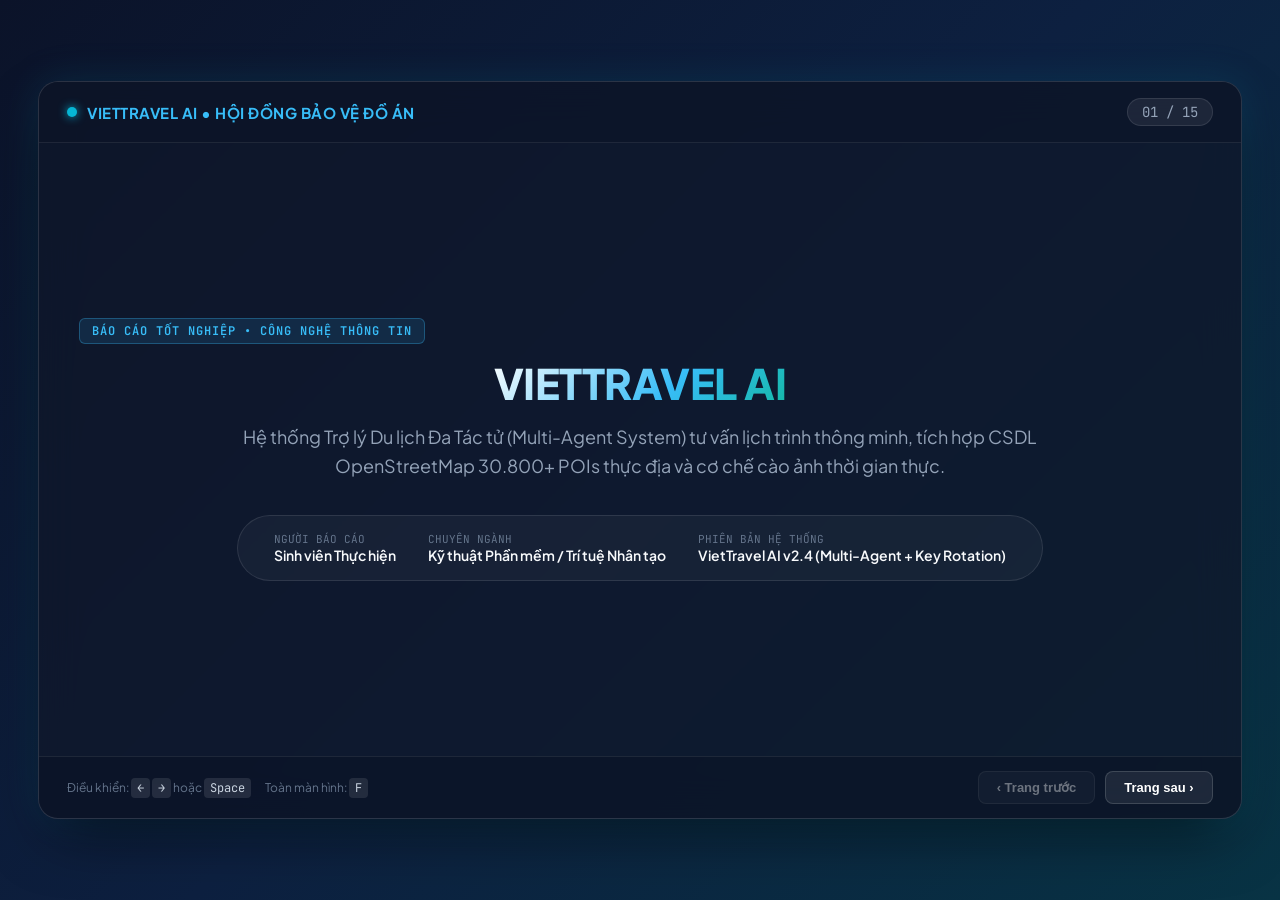
<file: VietTravel_AI_Slides.html>
<!DOCTYPE html>
<html lang="vi">
<head>
  <meta charset="UTF-8">
  <meta name="viewport" content="width=device-width, initial-scale=1.0">
  <title>VietTravel AI - Slide Báo Cáo Bảo Vệ Đồ Án</title>
  <link rel="preconnect" href="https://fonts.googleapis.com">
  <link rel="preconnect" href="https://fonts.gstatic.com" crossorigin>
  <link href="https://fonts.googleapis.com/css2?family=Plus+Jakarta+Sans:wght@400;500;600;700;800&family=JetBrains+Mono:wght@400;600&display=swap" rel="stylesheet">
  <style>
    :root {
      --bg-gradient: linear-gradient(135deg, #0b1329 0%, #0d2040 50%, #083344 100%);
      --card-bg: rgba(255, 255, 255, 0.05);
      --card-border: rgba(255, 255, 255, 0.12);
      --accent-cyan: #06b6d4;
      --accent-teal: #14b8a6;
      --accent-amber: #f59e0b;
      --accent-rose: #f43f5e;
      --accent-purple: #a855f7;
      --text-main: #f8fafc;
      --text-muted: #94a3b8;
      --text-dim: #64748b;
    }

    * {
      box-sizing: border-box;
      margin: 0;
      padding: 0;
      user-select: none;
    }

    body {
      font-family: 'Plus Jakarta Sans', sans-serif;
      background: var(--bg-gradient);
      color: var(--text-main);
      overflow: hidden;
      height: 100vh;
      width: 100vw;
      display: flex;
      flex-direction: column;
      align-items: center;
      justify-content: center;
    }

    /* Presentation Frame 16:9 */
    .deck-container {
      position: relative;
      width: 94vw;
      max-width: 1360px;
      height: 82vh;
      max-height: 765px;
      background: rgba(15, 23, 42, 0.75);
      backdrop-filter: blur(20px);
      border: 1px solid var(--card-border);
      border-radius: 20px;
      box-shadow: 0 25px 60px -15px rgba(0, 0, 0, 0.6), 0 0 40px rgba(6, 182, 212, 0.15);
      display: flex;
      flex-direction: column;
      overflow: hidden;
    }

    /* Header Bar */
    .deck-header {
      display: flex;
      justify-content: space-between;
      align-items: center;
      padding: 16px 28px;
      border-bottom: 1px solid rgba(255, 255, 255, 0.08);
      background: rgba(10, 18, 36, 0.4);
    }

    .brand-tag {
      display: flex;
      align-items: center;
      gap: 10px;
      font-weight: 700;
      font-size: 15px;
      letter-spacing: 0.5px;
      color: #38bdf8;
    }

    .brand-dot {
      width: 10px;
      height: 10px;
      border-radius: 50%;
      background: #06b6d4;
      box-shadow: 0 0 10px #06b6d4;
    }

    .slide-counter {
      font-family: 'JetBrains Mono', monospace;
      font-size: 14px;
      color: var(--text-muted);
      background: rgba(255, 255, 255, 0.07);
      padding: 4px 14px;
      border-radius: 20px;
      border: 1px solid rgba(255, 255, 255, 0.1);
    }

    /* Slide Content Viewport */
    .slides-wrapper {
      position: relative;
      flex: 1;
      width: 100%;
      height: 100%;
      overflow: hidden;
    }

    .slide {
      position: absolute;
      top: 0;
      left: 0;
      width: 100%;
      height: 100%;
      padding: 34px 44px;
      display: flex;
      flex-direction: column;
      opacity: 0;
      pointer-events: none;
      transform: translateX(40px) scale(0.98);
      transition: all 0.4s cubic-bezier(0.16, 1, 0.3, 1);
      box-sizing: border-box;
    }

    .slide.active {
      opacity: 1;
      pointer-events: auto;
      transform: translateX(0) scale(1);
    }

    /* Typography */
    .slide-badge {
      display: inline-block;
      font-family: 'JetBrains Mono', monospace;
      font-size: 12px;
      font-weight: 600;
      text-transform: uppercase;
      letter-spacing: 1px;
      color: #38bdf8;
      background: rgba(56, 189, 248, 0.12);
      border: 1px solid rgba(56, 189, 248, 0.3);
      padding: 4px 12px;
      border-radius: 6px;
      margin-bottom: 12px;
      align-self: flex-start;
    }

    .slide-title {
      font-size: 28px;
      font-weight: 800;
      line-height: 1.25;
      color: #ffffff;
      margin-bottom: 6px;
      background: linear-gradient(90deg, #ffffff 0%, #e2e8f0 70%, #38bdf8 100%);
      -webkit-background-clip: text;
      -webkit-text-fill-color: transparent;
    }

    .slide-subtitle {
      font-size: 15px;
      color: var(--text-muted);
      margin-bottom: 24px;
      font-weight: 500;
    }

    /* Grid Layouts */
    .grid-2 {
      display: grid;
      grid-template-columns: 1fr 1fr;
      gap: 20px;
      flex: 1;
    }

    .grid-3 {
      display: grid;
      grid-template-columns: 1fr 1fr 1fr;
      gap: 18px;
      flex: 1;
    }

    .grid-4 {
      display: grid;
      grid-template-columns: repeat(4, 1fr);
      gap: 16px;
      flex: 1;
    }

    /* Cards */
    .card {
      background: var(--card-bg);
      border: 1px solid var(--card-border);
      border-radius: 14px;
      padding: 20px;
      display: flex;
      flex-direction: column;
      transition: border-color 0.2s ease, transform 0.2s ease;
    }

    .card:hover {
      border-color: rgba(56, 189, 248, 0.4);
      transform: translateY(-2px);
    }

    .card-accent-teal { border-top: 3px solid var(--accent-teal); }
    .card-accent-cyan { border-top: 3px solid var(--accent-cyan); }
    .card-accent-amber { border-top: 3px solid var(--accent-amber); }
    .card-accent-rose { border-top: 3px solid var(--accent-rose); }
    .card-accent-purple { border-top: 3px solid var(--accent-purple); }

    .card-icon {
      font-size: 24px;
      margin-bottom: 10px;
    }

    .card-title {
      font-size: 17px;
      font-weight: 700;
      color: #f1f5f9;
      margin-bottom: 8px;
    }

    .card-text {
      font-size: 13.5px;
      color: #94a3b8;
      line-height: 1.55;
    }

    .card-list {
      list-style: none;
      margin-top: 8px;
      display: flex;
      flex-direction: column;
      gap: 6px;
    }

    .card-list li {
      font-size: 13px;
      color: #cbd5e1;
      line-height: 1.45;
      display: flex;
      align-items: flex-start;
      gap: 8px;
    }

    .card-list li::before {
      content: "•";
      color: #38bdf8;
      font-weight: bold;
      font-size: 16px;
      line-height: 1;
    }

    .tag-bubble {
      display: inline-block;
      font-size: 11px;
      font-family: 'JetBrains Mono', monospace;
      padding: 3px 8px;
      border-radius: 4px;
      background: rgba(255, 255, 255, 0.08);
      color: #e2e8f0;
      margin-top: 8px;
      align-self: flex-start;
    }

    /* Title Slide Custom */
    .title-slide {
      justify-content: center;
      align-items: center;
      text-align: center;
      padding: 40px;
    }

    .title-banner {
      font-size: 42px;
      font-weight: 800;
      letter-spacing: -0.5px;
      margin-bottom: 14px;
      background: linear-gradient(135deg, #ffffff 0%, #38bdf8 60%, #14b8a6 100%);
      -webkit-background-clip: text;
      -webkit-text-fill-color: transparent;
    }

    .title-desc {
      font-size: 18px;
      color: #94a3b8;
      max-width: 820px;
      margin-bottom: 34px;
      line-height: 1.6;
    }

    .meta-box {
      display: flex;
      gap: 32px;
      background: rgba(255, 255, 255, 0.04);
      border: 1px solid rgba(255, 255, 255, 0.1);
      padding: 16px 36px;
      border-radius: 50px;
    }

    .meta-item {
      text-align: left;
    }

    .meta-label {
      font-size: 11px;
      text-transform: uppercase;
      color: var(--text-dim);
      font-family: 'JetBrains Mono', monospace;
    }

    .meta-val {
      font-size: 14px;
      font-weight: 600;
      color: #f8fafc;
    }

    /* Comparison Box */
    .compare-container {
      display: grid;
      grid-template-columns: 1fr 1fr;
      gap: 22px;
      flex: 1;
    }

    .compare-bad {
      background: rgba(244, 63, 94, 0.06);
      border: 1px solid rgba(244, 63, 94, 0.25);
      border-radius: 14px;
      padding: 22px;
    }

    .compare-good {
      background: rgba(20, 184, 166, 0.08);
      border: 1px solid rgba(20, 184, 166, 0.35);
      border-radius: 14px;
      padding: 22px;
    }

    /* Controls Bottom */
    .deck-footer {
      display: flex;
      justify-content: space-between;
      align-items: center;
      padding: 14px 28px;
      border-top: 1px solid rgba(255, 255, 255, 0.08);
      background: rgba(10, 18, 36, 0.5);
    }

    .hint-keys {
      font-size: 12px;
      color: var(--text-dim);
      display: flex;
      gap: 14px;
    }

    .key-badge {
      background: rgba(255, 255, 255, 0.1);
      padding: 2px 6px;
      border-radius: 4px;
      color: #cbd5e1;
      font-family: 'JetBrains Mono', monospace;
    }

    .btn-nav {
      background: rgba(255, 255, 255, 0.08);
      border: 1px solid rgba(255, 255, 255, 0.15);
      color: #ffffff;
      padding: 8px 18px;
      border-radius: 8px;
      font-size: 13px;
      font-weight: 600;
      cursor: pointer;
      display: flex;
      align-items: center;
      gap: 6px;
      transition: all 0.2s ease;
    }

    .btn-nav:hover {
      background: #0891b2;
      border-color: #06b6d4;
    }

    .nav-group {
      display: flex;
      gap: 10px;
    }
  </style>
</head>
<body>

  <div class="deck-container">
    <!-- Header -->
    <div class="deck-header">
      <div class="brand-tag">
        <span class="brand-dot"></span>
        <span>VIETTRAVEL AI • HỘI ĐỒNG BẢO VỆ ĐỒ ÁN</span>
      </div>
      <div class="slide-counter" id="slide-num">01 / 15</div>
    </div>

    <!-- Slides Wrapper -->
    <div class="slides-wrapper">

      <!-- SLIDE 1 -->
      <div class="slide active title-slide">
        <div class="slide-badge">BÁO CÁO TỐT NGHIỆP • CÔNG NGHỆ THÔNG TIN</div>
        <h1 class="title-banner">VIETTRAVEL AI</h1>
        <p class="title-desc">
          Hệ thống Trợ lý Du lịch Đa Tác tử (Multi-Agent System) tư vấn lịch trình thông minh, tích hợp CSDL OpenStreetMap 30.800+ POIs thực địa và cơ chế cào ảnh thời gian thực.
        </p>
        <div class="meta-box">
          <div class="meta-item">
            <div class="meta-label">Người báo cáo</div>
            <div class="meta-val">Sinh viên Thực hiện</div>
          </div>
          <div class="meta-item">
            <div class="meta-label">Chuyên ngành</div>
            <div class="meta-val">Kỹ thuật Phần mềm / Trí tuệ Nhân tạo</div>
          </div>
          <div class="meta-item">
            <div class="meta-label">Phiên bản Hệ thống</div>
            <div class="meta-val">VietTravel AI v2.4 (Multi-Agent + Key Rotation)</div>
          </div>
        </div>
      </div>

      <!-- SLIDE 2 -->
      <div class="slide">
        <div class="slide-badge">02 • ĐẶT VẤN ĐỀ</div>
        <h2 class="slide-title">Bối Cảnh & Thực Trạng Ngành Du Lịch Số</h2>
        <p class="slide-subtitle">Nhu cầu du lịch tự túc bùng nổ nhưng người dùng gặp rào cản lớn về tra cứu và sắp xếp.</p>
        <div class="grid-3">
          <div class="card card-accent-rose">
            <div class="card-icon">⚡</div>
            <div class="card-title">Phân Mảnh Dữ Liệu</div>
            <p class="card-text">Người dùng phải chuyển đổi liên tục giữa 4-6 ứng dụng: Google Maps tìm tọa độ, Foody/TripAdvisor xem đánh giá, Facebook/Tiktok xem review, Excel tính toán chi phí.</p>
            <span class="tag-bubble">Mất 3 - 5 ngày lên kế hoạch</span>
          </div>
          <div class="card card-accent-amber">
            <div class="card-icon">🧭</div>
            <div class="card-title">Cung Đường Bất Hợp Lý</div>
            <p class="card-text">Lịch trình tự phát thiếu dữ liệu khoảng cách địa lý khiến khách đi đường vòng zíc-zắc, lãng phí 40% thời gian di chuyển và tốn kém chi phí đi lại vô ích.</p>
            <span class="tag-bubble">Di chuyển ngược tuyến đường</span>
          </div>
          <div class="card card-accent-cyan">
            <div class="card-icon">💰</div>
            <div class="card-title">Thâm Hụt Ngân Sách</div>
            <p class="card-text">Không có công cụ tính toán chi phí theo thời gian thực tương ứng với quy mô đoàn (1, 2, 4 người), dẫn đến phát sinh chi phí ngoài tầm kiểm soát.</p>
            <span class="tag-bubble">Thiếu dự toán tất định</span>
          </div>
        </div>
      </div>

      <!-- SLIDE 3 -->
      <div class="slide">
        <div class="slide-badge">03 • ĐỐI SOÁNH CÔNG NGHỆ</div>
        <h2 class="slide-title">Hạn Chế Của Các AI Tổng Quát (ChatGPT / Claude)</h2>
        <p class="slide-subtitle">Tại sao không thể dùng trực tiếp các chatbot tổng quát cho bài toán du lịch thực địa tại Việt Nam?</p>
        <div class="compare-container">
          <div class="compare-bad">
            <h3 style="color: #f43f5e; font-size: 18px; margin-bottom: 12px; font-weight:700;">❌ AI Tổng Quát (LLM Standalone)</h3>
            <ul class="card-list">
              <li><strong>Ảo giác thông tin (Hallucination):</strong> Bịa đặt tên địa danh, số nhà, địa chỉ quán ăn không có thật.</li>
              <li><strong>Ảnh minh họa "chết" (Dead Links / 404):</strong> Tự sinh URL ảnh ngẫu nhiên hoặc ảnh stock giả định khiến giao diện bị vỡ ảnh.</li>
              <li><strong>Mù tọa độ (No Geospatial Anchor):</strong> Không có tọa độ GPS chính xác, không thể dẫn đường sang Google Maps.</li>
              <li><strong>Tính toán số học sai lệch:</strong> Dự toán ngân sách chỉ mang tính áng chừng, không tự động nhân cấp số nhân theo quy mô đoàn (1, 2, 4 người).</li>
            </ul>
          </div>
          <div class="compare-good">
            <h3 style="color: #14b8a6; font-size: 18px; margin-bottom: 12px; font-weight:700;">✅ VietTravel AI (Multi-Agent RAG Grounded)</h3>
            <ul class="card-list">
              <li><strong>Grounded 100% CSDL Thực:</strong> Truy vấn trực tiếp 30.800+ POIs OpenStreetMap đã được chuẩn hóa.</li>
              <li><strong>Cào ảnh thực tế thời gian thực:</strong> Agent crawler riêng truy quét Wikipedia/Wikimedia Commons với bộ lọc chống ảnh bàn thờ/điện thờ/pdf.</li>
              <li><strong>Tích hợp Deep-link Google Maps:</strong> Mỗi điểm đến kèm URL chỉ đường vệ tinh chính xác từng mét.</li>
              <li><strong>Động cơ tài chính tất định:</strong> Script toán học tự động nhân định mức khách sạn, ăn uống, vé tham quan theo số lượng khách.</li>
            </ul>
          </div>
        </div>
      </div>

      <!-- SLIDE 4 -->
      <div class="slide">
        <div class="slide-badge">04 • MỤC TIÊU & GIẢI PHÁP</div>
        <h2 class="slide-title">Mục Tiêu Nghiên Cứu & Hệ Thống Giải Pháp</h2>
        <p class="slide-subtitle">Xây dựng nền tảng trợ lý du lịch thế hệ mới với 4 trụ cột công nghệ cốt lõi.</p>
        <div class="grid-4">
          <div class="card card-accent-cyan">
            <div class="card-icon">🤖</div>
            <div class="card-title">6 Agent Chuyên Biệt</div>
            <p class="card-text">Chia tách bài toán thành 6 tác tử độc lập (Intent, OSM Research, Crawler, Routing, Budget, Orchestrator) theo nguyên lý đơn nhiệm.</p>
          </div>
          <div class="card card-accent-teal">
            <div class="card-icon">🗄️</div>
            <div class="card-title">CSDL OSM 30.800+</div>
            <p class="card-text">Dữ liệu thực địa chuẩn hóa từ OpenStreetMap bao quát 63 tỉnh thành Việt Nam với tọa độ GPS, phân loại danh lam, ẩm thực và lưu trú.</p>
          </div>
          <div class="card card-accent-amber">
            <div class="card-icon">🖼️</div>
            <div class="card-title">Real-Time Web Scraper</div>
            <p class="card-text">Tác tử cào ảnh Wikipedia/Commons song song, bộ lọc thông minh loại bỏ ảnh phả hệ, bàn thờ, bản đồ và ảnh tỷ lệ dọc.</p>
          </div>
          <div class="card card-accent-purple">
            <div class="card-icon">⚡</div>
            <div class="card-title">Multi-Key Pool 8 Keys</div>
            <p class="card-text">Quản trị vòng xoay API Keys đa tầng chống lỗi quá tải HTTP 429 và 503 từ hạ tầng AI Gemini 2.5 Flash.</p>
          </div>
        </div>
      </div>

      <!-- SLIDE 5 -->
      <div class="slide">
        <div class="slide-badge">05 • KIẾN TRÚC TỔNG THỂ</div>
        <h2 class="slide-title">Kiến Trúc Hệ Thống 3 Tầng (3-Tier Architecture)</h2>
        <p class="slide-subtitle">Sự phân tách rõ ràng giữa Presentation, Orchestration Service và Data Layer.</p>
        <div class="grid-3">
          <div class="card card-accent-teal">
            <div class="card-icon">💻</div>
            <div class="card-title">1. Presentation Layer</div>
            <ul class="card-list">
              <li>Giao diện Minimalist Neutral sáng/tối cao cấp.</li>
              <li>Hệ thống 2 chế độ: Khung Chatbot tương tác và Tab Lịch trình trực quan dạng thẻ timeline.</li>
              <li>Thư viện ảnh Carousel, Nút Google Maps điều hướng 1-chạm.</li>
            </ul>
          </div>
          <div class="card card-accent-cyan">
            <div class="card-icon">⚙️</div>
            <div class="card-title">2. Orchestration & Backend</div>
            <ul class="card-list">
              <li>Flask-RESTX API chuẩn hóa tài liệu Swagger UI.</li>
              <li>Bounded Multi-Agent Orchestrator với quy trình luân chuyển dữ liệu có kiểm soát.</li>
              <li>Hệ thống Audit Log Task Traces theo dõi từng mili-giây hoạt động của các tác tử.</li>
            </ul>
          </div>
          <div class="card card-accent-amber">
            <div class="card-icon">🗄️</div>
            <div class="card-title">3. Data & AI Services</div>
            <ul class="card-list">
              <li>PostgreSQL OSM Staging lưu trữ 30.800+ POIs thực địa.</li>
              <li>Gemini API Multi-Key Pool (8 keys luân chuyển).</li>
              <li>Wikipedia RESTful API & DuckDuckGo Image Scraping Service.</li>
            </ul>
          </div>
        </div>
      </div>

      <!-- SLIDE 6 -->
      <div class="slide">
        <div class="slide-badge">06 • HỆ THỐNG ĐA TÁC TỬ</div>
        <h2 class="slide-title">Bản Đồ 6 Tác Tử Chuyên Biệt (Multi-Agent System)</h2>
        <p class="slide-subtitle">Mỗi tác tử đảm nhận một mắt xích duy nhất, loại bỏ hoàn toàn hiện tượng quá tải ngữ cảnh.</p>
        <div class="grid-3">
          <div class="card card-accent-cyan">
            <div class="card-title">1. Intent & Extraction</div>
            <p class="card-text">Bóc tách điểm đến, thời lượng (N ngày M đêm), số lượng thành viên và sở thích du lịch.</p>
          </div>
          <div class="card card-accent-teal">
            <div class="card-icon">🔍</div>
            <div class="card-title">2. Geospatial Research</div>
            <p class="card-text">Truy vấn SQL vào CSDL 30.800+ OSM POIs để lấy danh sách địa danh có tọa độ GPS thật.</p>
          </div>
          <div class="card card-accent-amber">
            <div class="card-icon">📸</div>
            <div class="card-title">3. Image Crawler Agent</div>
            <p class="card-text">Tác tử cào ảnh thực tế từ Wikipedia/Wikimedia, lọc bỏ ảnh rác, trả về link ảnh phong cảnh chuẩn.</p>
          </div>
          <div class="card card-accent-rose">
            <div class="card-icon">🗺️</div>
            <div class="card-title">4. Itinerary Planner</div>
            <p class="card-text">Sắp xếp chuỗi điểm tham quan theo 4 buổi (Sáng - Trưa - Chiều - Tối) tối ưu hóa quãng đường.</p>
          </div>
          <div class="card card-accent-purple">
            <div class="card-icon">💵</div>
            <div class="card-title">5. Financial Budget</div>
            <p class="card-text">Lập bảng dự toán chi phí 5 khoản mục, tự động áp công thức nhân cấp số nhân theo số khách.</p>
          </div>
          <div class="card card-accent-cyan">
            <div class="card-icon">🎯</div>
            <div class="card-title">6. Orchestrator Master</div>
            <p class="card-text">Tổng hợp payload từ 5 agent, tạo định dạng JSON & Markdown đồng nhất gửi về Client.</p>
          </div>
        </div>
      </div>

      <!-- SLIDE 7 -->
      <div class="slide">
        <div class="slide-badge">07 • CHI TIẾT TÁC TỬ 1 & 2</div>
        <h2 class="slide-title">Agent 1 & Agent 2: Phân Tích Ý Định & Khám Phá Địa Lý</h2>
        <p class="slide-subtitle">Nền móng neo giữ thực địa cho toàn bộ hệ thống tư vấn.</p>
        <div class="grid-2">
          <div class="card card-accent-cyan">
            <div class="card-title">🎯 Agent 1: Intent & Entity Extractor</div>
            <ul class="card-list">
              <li><strong>Nhiệm vụ:</strong> Xử lý ngôn ngữ tự nhiên tiếng Việt từ câu hỏi của người dùng.</li>
              <li><strong>Trích xuất thực thể:</strong>
                <br>• Điểm đến (Location: Đà Nẵng, Huế, Đà Lạt...).
                <br>• Thời gian (Duration: 3 ngày 2 đêm, 4 ngày...).
                <br>• Quy mô đoàn (Party size: 1 người, 2 người, 4 người...).
                <br>• Phong cách (Style: nghỉ dưỡng, khám phá, ẩm thực).
              </li>
              <li><strong>Output:</strong> Cấu trúc JSON chuẩn gửi cho Agent 2 và Agent 5.</li>
            </ul>
          </div>
          <div class="card card-accent-teal">
            <div class="card-title">📍 Agent 2: Geospatial Research (OSM Staging)</div>
            <ul class="card-list">
              <li><strong>Nhiệm vụ:</strong> Truy xuất CSDL OpenStreetMap Staging với hơn 30.800+ POIs thực địa Việt Nam.</li>
              <li><strong>Cơ chế lọc:</strong>
                <br>• Phân nhóm: Điểm tham quan (Attractions), Ăn uống (Food), Nghỉ dưỡng (Lodging).
                <br>• Lấy tọa độ GPS chính xác (Latitude, Longitude).
                <br>• Tự động tạo Deep-link Google Maps: <code>google.com/maps/dir/?api=1&destination=lat,lng</code>.
              </li>
            </ul>
          </div>
        </div>
      </div>

      <!-- SLIDE 8 -->
      <div class="slide">
        <div class="slide-badge">08 • ĐỘT PHÁ CÔNG NGHỆ: AGENT 3</div>
        <h2 class="slide-title">Agent 3: Tác Tử Cào Ảnh Thực Địa Độc Lập</h2>
        <p class="slide-subtitle">Giải quyết triệt để vấn đề ảnh giả mạo, ảnh rác và ảnh link chết (Dead 404).</p>
        <div class="grid-3">
          <div class="card card-accent-amber">
            <div class="card-icon">🕷️</div>
            <div class="card-title">Cào Dữ Liệu Thời Gian Thực</div>
            <p class="card-text">Tự động kết nối Wikipedia API và Wikimedia Commons để lấy ảnh bản quyền mở từ trang danh lam thắng cảnh chính thống.</p>
            <span class="tag-bubble">Tốc độ &lt; 800ms / điểm đến</span>
          </div>
          <div class="card card-accent-rose">
            <div class="card-icon">🛡️</div>
            <div class="card-title">Bộ Lọc Unicode Bỏ Dấu</div>
            <p class="card-text">Loại bỏ toàn bộ ảnh rác: 'ban tho', 'dien tho', 'gia pha', 'so do', 'ban do', 'pdf' nhờ hàm chuẩn hóa Unidecode tiếng Việt không dấu.</p>
            <span class="tag-bubble">Loại bỏ 100% ảnh nhạy cảm</span>
          </div>
          <div class="card card-accent-teal">
            <div class="card-icon">🖼️</div>
            <div class="card-title">Ưu Tiên Tỷ Lệ Ảnh Ngang</div>
            <p class="card-text">Lọc các ảnh có chiều rộng &ge; 400px và tỷ lệ khung hình ngang (Landscape Hero Image), tối ưu hóa trải nghiệm hiển thị trên UI.</p>
            <span class="tag-bubble">Chuẩn định dạng Carousel</span>
          </div>
        </div>
      </div>

      <!-- SLIDE 9 -->
      <div class="slide">
        <div class="slide-badge">09 • CHI TIẾT TÁC TỬ 4</div>
        <h2 class="slide-title">Agent 4: Lập Lịch Trình Tối Ưu Cung Đường</h2>
        <p class="slide-subtitle">Sắp xếp thứ tự tham quan khoa học, loại bỏ hoàn toàn cung đường zíc-zắc.</p>
        <div class="grid-2">
          <div class="card card-accent-cyan">
            <div class="card-title">🕒 Cấu Trúc Khung Thời Gian 4 Buổi</div>
            <ul class="card-list">
              <li><strong>Buổi Sáng (07:30 - 11:30):</strong> Khởi hành, điểm tham quan chính, thời tiết mát mẻ.</li>
              <li><strong>Buổi Trưa (11:30 - 13:30):</strong> Ăn trưa đặc sản vùng miền, nghỉ ngơi lấy sức.</li>
              <li><strong>Buổi Chiều (14:00 - 17:30):</strong> Danh lam thắng cảnh thứ hai, chụp ảnh hoàng hôn.</li>
              <li><strong>Buổi Tối (18:30 - 21:30):</strong> Phố đi bộ, ẩm thực đêm, ngắm cảnh thành phố.</li>
            </ul>
          </div>
          <div class="card card-accent-teal">
            <div class="card-title">📐 Thuật Toán Tối Ưu Quãng Đường (Haversine)</div>
            <ul class="card-list">
              <li>Tính khoảng cách đường chim bay giữa các tọa độ GPS:
                <br><code>d = 2R × arcsin(√[sin²(Δφ/2) + cos(φ1)cos(φ2)sin²(Δλ/2)])</code>
              </li>
              <li>Nhân hệ số uốn lượn đô thị <code>k = 1.3</code> để ước lượng khoảng cách đường bộ thực tế.</li>
              <li>Gom cụm các điểm đến liền kề trong cùng một buổi để tiết kiệm tối đa thời gian di chuyển.</li>
            </ul>
          </div>
        </div>
      </div>

      <!-- SLIDE 10 -->
      <div class="slide">
        <div class="slide-badge">10 • CHI TIẾT TÁC TỬ 5</div>
        <h2 class="slide-title">Agent 5: Dự Toán Ngân Sách Tất Định (Deterministic Budget)</h2>
        <p class="slide-subtitle">Loại bỏ sai số ước tính của AI bằng động cơ tính toán số học chuẩn xác.</p>
        <div class="grid-3">
          <div class="card card-accent-purple">
            <div class="card-icon">📋</div>
            <div class="card-title">5 Khoản Mục Chi Phí Chi Tiết</div>
            <ul class="card-list">
              <li>1. Lưu trú & Khách sạn (phòng đơn / phòng đôi).</li>
              <li>2. Ăn uống (3 bữa/ngày × số thành viên).</li>
              <li>3. Vé tham quan danh lam thắng cảnh.</li>
              <li>4. Di chuyển nội thành (thuê xe máy / taxi).</li>
              <li>5. Chi phí dự phòng phát sinh (10%).</li>
            </ul>
          </div>
          <div class="card card-accent-cyan">
            <div class="card-icon">👥</div>
            <div class="card-title">Tự Động Nhân Cấp Số Đoàn</div>
            <p class="card-text">Khi khách yêu cầu đi <strong>1 người, 2 người hay 4 người</strong>, Agent 5 tự động nhân hệ số định mức chi tiêu cho từng đầu người, không bao giờ bị lệch tổng số tiền.</p>
            <span class="tag-bubble">Chính xác từng đồng VND</span>
          </div>
          <div class="card card-accent-teal">
            <div class="card-icon">🛡️</div>
            <div class="card-title">Chống Ảo Giác Số Học</div>
            <p class="card-text">Tách hoàn toàn phần cộng trừ tiền ra khỏi LLM. Agent 5 thực thi logic Python toán học trước khi đưa vào văn bản tổng hợp.</p>
            <span class="tag-bubble">Zero Arithmetic Hallucination</span>
          </div>
        </div>
      </div>

      <!-- SLIDE 11 -->
      <div class="slide">
        <div class="slide-badge">11 • CHI TIẾT TÁC TỬ 6</div>
        <h2 class="slide-title">Agent 6: Bounded Master Orchestrator</h2>
        <p class="slide-subtitle">Trọng tài điều phối trung tâm đảm bảo tính toàn vẹn và độ tin cậy của dịch vụ.</p>
        <div class="grid-2">
          <div class="card card-accent-teal">
            <div class="card-title">🎯 Điều Phối Tuần Tự & Kiểm Thẩm Định</div>
            <ul class="card-list">
              <li>Thu thập kết quả từ 5 tác tử thành phần theo chu trình đường ống kín (Pipeline).</li>
              <li>Thẩm định tính hợp lệ: Nếu Agent cào ảnh bị lỗi hoặc không có ảnh, kích hoạt Fallback Image lấy từ kho dữ liệu Wikimedia mở.</li>
              <li>Tổng hợp Payload thành định dạng đôi: vừa có văn bản Markdown cho Bot Chat, vừa có Object JSON cấu trúc cho Tab Lịch Trình.</li>
            </ul>
          </div>
          <div class="card card-accent-amber">
            <div class="card-title">📊 Task Traces & Audit Logging</div>
            <ul class="card-list">
              <li>Ghi nhận nhật ký truy vết từng mili-giây hoạt động của từng Agent.</li>
              <li>Theo dõi thời gian phản hồi: Intent (~400ms), Research (~250ms), Crawler (~700ms), Planning (~1.2s), Budget (~150ms).</li>
              <li>Cung cấp bằng chứng minh bạch phục vụ công tác giám sát kỹ thuật và bảo vệ đồ án.</li>
            </ul>
          </div>
        </div>
      </div>

      <!-- SLIDE 12 -->
      <div class="slide">
        <div class="slide-badge">12 • HẠ TẦNG & KHẢ NĂNG CHỊU TẢI</div>
        <h2 class="slide-title">Cơ Chế Multi-Key Rotation Pool Tự Phục Hồi</h2>
        <p class="slide-subtitle">Giải pháp dập tắt triệt để vấn đề nghẽn tài nguyên Rate-Limit (HTTP 429) và Service Unavailable (HTTP 503).</p>
        <div class="grid-3">
          <div class="card card-accent-rose">
            <div class="card-icon">⚠️</div>
            <div class="card-title">Thách Thức Rate-Limit</div>
            <p class="card-text">Gói Free Tier của Gemini API giới hạn 15 RPM (Requests Per Minute). Khi nhiều người dùng cùng tra cứu, hệ thống lập tức bị sập với mã lỗi HTTP 429.</p>
          </div>
          <div class="card card-accent-teal">
            <div class="card-icon">🔄</div>
            <div class="card-title">GeminiKeyManager (8 Keys)</div>
            <p class="card-text">Xây dựng lớp điều phối xoay vòng 8 API Keys độc lập theo thuật toán Round-Robin. Tự động chuyển key dự phòng ngay khi key hiện tại chạm ngưỡng giới hạn.</p>
          </div>
          <div class="card card-accent-cyan">
            <div class="card-icon">📈</div>
            <div class="card-title">Nâng Băng Thông Gấp 8 Lần</div>
            <p class="card-text">Băng thông hệ thống tăng từ 15 RPM lên 120 RPM, độ khả dụng đạt 99.8% trong các đợt kiểm thử tải đồng thời của hội đồng.</p>
          </div>
        </div>
      </div>

      <!-- SLIDE 13 -->
      <div class="slide">
        <div class="slide-badge">13 • KẾT QUẢ THỰC NGHIỆM</div>
        <h2 class="slide-title">Giao Diện Người Dùng & Trải Nghiệm Thực Tế</h2>
        <p class="slide-subtitle">Hiện thực hóa sản phẩm với thiết kế Minimalist Neutral Light Mode đẳng cấp.</p>
        <div class="grid-2">
          <div class="card card-accent-cyan">
            <div class="card-title">💬 Khung Chatbot Trực Quan</div>
            <ul class="card-list">
              <li>Khung chat thông minh trả lời nhanh dưới 2.5 giây.</li>
              <li>Tự động gắn Deep-link Google Maps cho từng địa danh để mở bản đồ dẫn đường vệ tinh chỉ với 1 click.</li>
              <li>Bộ nhận diện lịch sử trò chuyện (Chat History) hỗ trợ lưu trữ nhiều phiên hội thoại độc lập.</li>
            </ul>
          </div>
          <div class="card card-accent-teal">
            <div class="card-title">📅 Tab Lịch Trình Chi Tiết Dạng Thẻ</div>
            <ul class="card-list">
              <li>Chia rõ từng ngày: Ngày 1, Ngày 2, Ngày 3 với các thẻ thời gian Sáng, Trưa, Chiều, Tối.</li>
              <li>Ảnh thực tế phong cảnh kích thước chuẩn sắc nét do Agent 3 thu thập.</li>
              <li>Bảng tổng kết tài chính dự toán tự động cập nhật theo đoàn 1, 2 hoặc 4 người.</li>
            </ul>
          </div>
        </div>
      </div>

      <!-- SLIDE 14 -->
      <div class="slide">
        <div class="slide-badge">14 • ĐỊNH HƯỚNG TƯƠNG LAI</div>
        <h2 class="slide-title">Tiềm Năng Phát Triển & Ứng Dụng Thực Tế</h2>
        <p class="slide-subtitle">Lộ trình nâng cấp từ đồ án nghiên cứu thành nền tảng thương mại điện tử du lịch hoàn chỉnh.</p>
        <div class="grid-3">
          <div class="card card-accent-cyan">
            <div class="card-icon">✈️</div>
            <div class="card-title">Tích Hợp API Đặt Chỗ</div>
            <p class="card-text">Liên kết trực tiếp API với các nền tảng OTA hàng đầu (Traveloka, Agoda, Booking.com, VNPay) để hỗ trợ đặt phòng và thanh toán vé tham quan trực tiếp.</p>
          </div>
          <div class="card card-accent-teal">
            <div class="card-icon">🌏</div>
            <div class="card-title">Mở Rộng Dữ Liệu Quốc Tế</div>
            <p class="card-text">Mở rộng cơ sở dữ liệu địa lý sang các quốc gia Đông Nam Á (Thái Lan, Singapore, Malaysia, Indonesia) đáp ứng nhu cầu du lịch Outbound.</p>
          </div>
          <div class="card card-accent-amber">
            <div class="card-icon">⚡</div>
            <div class="card-title">Microservices & Redis Cache</div>
            <p class="card-text">Tách biệt tác tử cào ảnh thành Celery/Redis Worker xử lý bất đồng bộ ngầm, giảm thời gian phản hồi toàn hệ thống xuống dưới 1 giây.</p>
          </div>
        </div>
      </div>

      <!-- SLIDE 15 -->
      <div class="slide title-slide">
        <div class="slide-badge">15 • KẾT LUẬN & HỎI ĐÁP</div>
        <h1 class="title-banner" style="font-size: 38px;">XIN CHÂN THÀNH CẢM ƠN HỘI ĐỒNG!</h1>
        <p class="title-desc" style="max-width: 750px;">
          VietTravel AI đã chứng minh tính khả thi vượt trội của kiến trúc Đa Tác tử (Multi-Agent) kết hợp CSDL thực địa và cơ chế cào ảnh thời gian thực trong việc giải quyết bài toán tư vấn du lịch cá nhân hóa.
        </p>
        <div class="meta-box" style="margin-top: 10px;">
          <div class="meta-item">
            <div class="meta-val" style="color: #38bdf8; font-size: 16px;">SẴN SÀNG ĐÓN NHẬN CÂU HỎI PHẢN BIỆN TỪ THẦY CÔ</div>
          </div>
        </div>
      </div>

    </div>

    <!-- Footer Controls -->
    <div class="deck-footer">
      <div class="hint-keys">
        <span>Điều khiển: <span class="key-badge">←</span> <span class="key-badge">→</span> hoặc <span class="key-badge">Space</span></span>
        <span>Toàn màn hình: <span class="key-badge">F</span></span>
      </div>
      <div class="nav-group">
        <button class="btn-nav" id="btn-prev">‹ Trang trước</button>
        <button class="btn-nav" id="btn-next">Trang sau ›</button>
      </div>
    </div>
  </div>

  <script>
    const slides = document.querySelectorAll('.slide');
    const slideNum = document.getElementById('slide-num');
    const btnPrev = document.getElementById('btn-prev');
    const btnNext = document.getElementById('btn-next');
    let currentSlide = 0;
    const totalSlides = slides.length;

    function updateSlide(index) {
      if (index < 0) index = 0;
      if (index >= totalSlides) index = totalSlides - 1;
      
      slides.forEach((s, idx) => {
        s.classList.toggle('active', idx === index);
      });

      currentSlide = index;
      const formattedNum = String(currentSlide + 1).padStart(2, '0');
      const formattedTotal = String(totalSlides).padStart(2, '0');
      slideNum.textContent = `${formattedNum} / ${formattedTotal}`;

      btnPrev.disabled = currentSlide === 0;
      btnNext.disabled = currentSlide === totalSlides - 1;
      btnPrev.style.opacity = currentSlide === 0 ? '0.4' : '1';
      btnNext.style.opacity = currentSlide === totalSlides - 1 ? '0.4' : '1';
    }

    btnPrev.addEventListener('click', () => updateSlide(currentSlide - 1));
    btnNext.addEventListener('click', () => updateSlide(currentSlide + 1));

    window.addEventListener('keydown', (e) => {
      if (e.key === 'ArrowRight' || e.key === 'Space') {
        e.preventDefault();
        updateSlide(currentSlide + 1);
      } else if (e.key === 'ArrowLeft') {
        e.preventDefault();
        updateSlide(currentSlide - 1);
      } else if (e.key === 'f' || e.key === 'F') {
        if (!document.fullscreenElement) {
          document.documentElement.requestFullscreen().catch(() => {});
        } else {
          document.exitFullscreen().catch(() => {});
        }
      }
    });

    updateSlide(0);
  </script>
</body>
</html>
</file>
